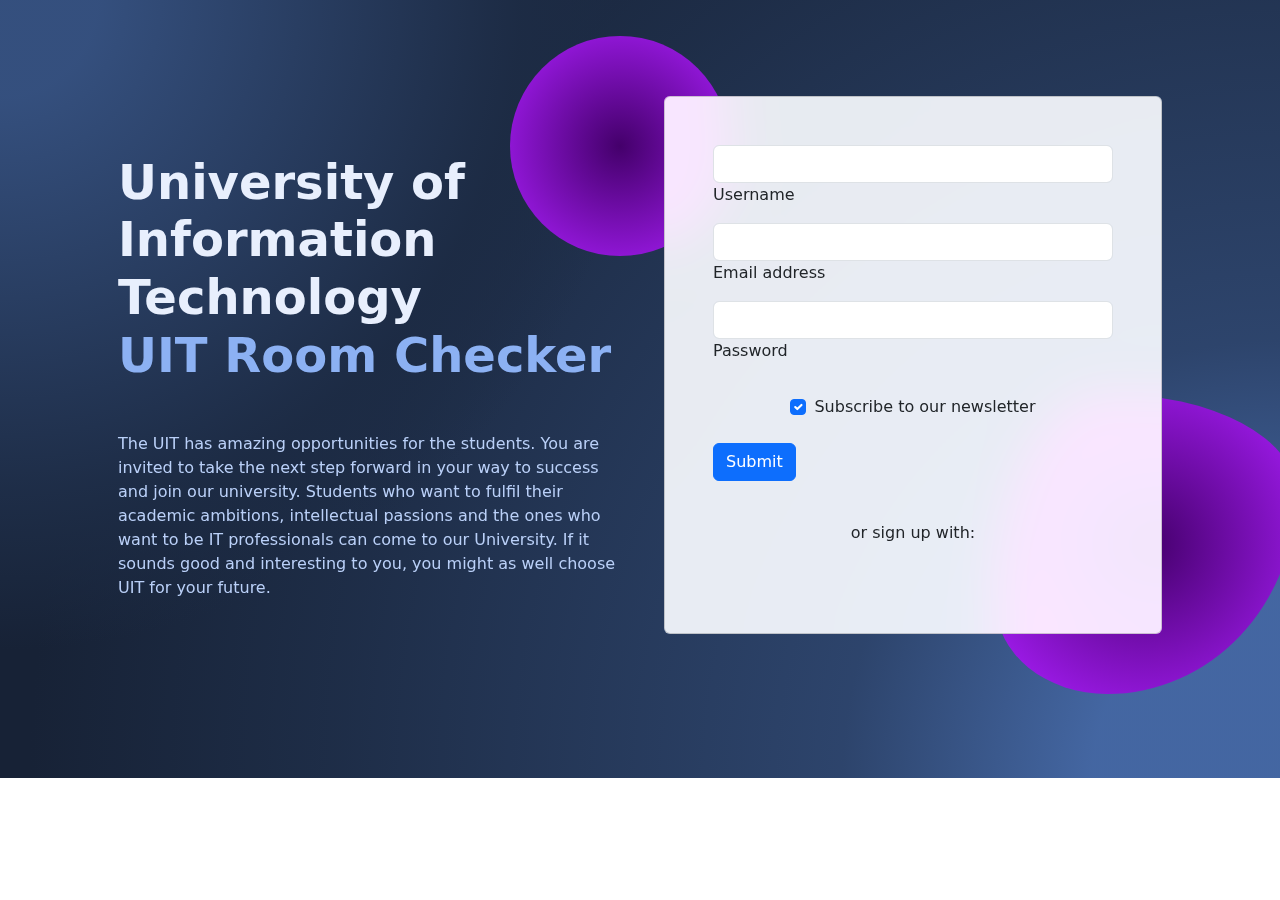
<file: flask/templates/index.html>
<html lang="en">
<head>
    <meta charset="UTF-8">
    <meta name="viewport" content="width=device-width, initial-scale=1.0">
    <meta http-equiv="X-UA-Compatible" content="ie=edge">
    <title>Document</title>
    <link href="https://cdn.jsdelivr.net/npm/bootstrap@5.3.3/dist/css/bootstrap.min.css" rel="stylesheet" integrity="sha384-QWTKZyjpPEjISv5WaRU9OFeRpok6YctnYmDr5pNlyT2bRjXh0JMhjY6hW+ALEwIH" crossorigin="anonymous">
    <!-- Font Awesome 6 CDN -->
    <link rel="stylesheet" href="https://cdnjs.cloudflare.com/ajax/libs/font-awesome/6.5.1/css/all.min.css" integrity="sha512-DTOQO9RWCH3ppGqcWaEA1BIZOC6xxalwEsw9c2QQeAIftl+Vegovlnee1c9QX4TctnWMn13TZye+giMm8e2LwA==" crossorigin="anonymous" referrerpolicy="no-referrer" />
    
    <style>
        body{
            width: 100%;
            height: 100%
        }
        .background-radial-gradient {
          background-color: hsl(218, 41%, 15%);
          background-image: radial-gradient(650px circle at 0% 0%, hsl(218, 41%, 35%) 15%, hsl(218, 41%, 30%) 35%, hsl(218, 41%, 20%) 75%, hsl(218, 41%, 19%) 80%, transparent 100%), radial-gradient(1250px circle at 100% 100%, hsl(218, 41%, 45%) 15%, hsl(218, 41%, 30%) 35%, hsl(218, 41%, 20%) 75%, hsl(218, 41%, 19%) 80%, transparent 100%);
        }

        #radius-shape-1 {
          height: 220px;
          width: 220px;
          top: -60px;
          left: -130px;
          background: radial-gradient(#44006b, #ad1fff);
          overflow: hidden;
        }

        #radius-shape-2 {
          border-radius: 38% 62% 63% 37% / 70% 33% 67% 30%;
          bottom: -60px;
          right: -110px;
          width: 300px;
          height: 300px;
          background: radial-gradient(#44006b, #ad1fff);
          overflow: hidden;
        }

        .bg-glass {
          background-color: hsla(0, 0%, 100%, 0.9) !important;
          backdrop-filter: saturate(200%) blur(25px);
        }
    </style>
</head>
<body>
    <!-- Section: Design Block -->
    <section class="background-radial-gradient overflow-hidden">
        <div class="container px-4 py-5 px-md-5 text-center text-lg-start my-5">
            <div class="row gx-lg-5 align-items-center mb-5">
                <div class="col-lg-6 mb-5 mb-lg-0" style="z-index: 10">
                    <h2 class="my-5 display-5 fw-bold ls-tight" style="color: hsl(218, 81%, 95%)">
                        University of Information Technology<br />
                        <span style="color: hsl(218, 81%, 75%)">UIT Room Checker</span>
                    </h2>
                    <p class="mb-4 opacity-70" style="color: hsl(218, 81%, 85%)">
                        The UIT has amazing opportunities for the students. You are invited to take the next step forward in your way to success and join our university. Students who want to fulfil their academic ambitions, intellectual passions and the ones who want to be IT professionals can come to our University. If it sounds good and interesting to you, you might as well choose UIT for your future.
                    </p>
                </div>

                <div class="col-lg-6 mb-5 mb-lg-0 position-relative">
                    <div id="radius-shape-1" class="position-absolute rounded-circle shadow-5-strong"></div>
                    <div id="radius-shape-2" class="position-absolute shadow-5-strong"></div>

                    <div class="card bg-glass">
                        <div class="card-body px-4 py-5 px-md-5">
                            <form action="{{ url_for('check') }}" method="GET">

                                <div data-mdb-input-init class="form-outline mxy-2">
                                    <input type="text" name="name" class="form-control" >
                                    <label class="form-label">Username</label>
                                </div>

                                <!-- Email input -->
                                <div data-mdb-input-init class="form-outline my-2">
                                    <input type="email" name="email" class="form-control" >
                                    <label class="form-label" for="form3Example3">Email address</label>
                                </div>

                                <!-- Password input -->
                                <div data-mdb-input-init class="form-outline mb-4">
                                    <input type="password" name="password" class="form-control" >
                                    <label class="form-label" for="form3Example4">Password</label>
                                    <div id="password-error" class="mt-2"></div>
                                </div>

                                <!-- Checkbox -->
                                <div class="form-check d-flex justify-content-center mb-4">
                                    <input class="form-check-input me-2" type="checkbox" value="" checked />
                                    <label class="form-check-label" for="form2Example33">
                                        Subscribe to our newsletter
                                    </label>
                                </div>

                                <!-- Submit button -->
                               
                                    <input type="submit" data-mdb-button-init data-mdb-ripple-init class="btn btn-primary btn-block mb-4">
                            
                            </form>

                            <!-- Register buttons -->
                            <div class="text-center">
                                <p>or sign up with:</p>
                                <button type="button" data-mdb-button-init data-mdb-ripple-init class="btn btn-link btn-floating mx-1">
                                    <i class="fab fa-facebook-f"></i>
                                </button>

                                <button type="button" data-mdb-button-init data-mdb-ripple-init class="btn btn-link btn-floating mx-1">
                                    <i class="fab fa-google"></i>
                                </button>

                                <button type="button" data-mdb-button-init data-mdb-ripple-init class="btn btn-link btn-floating mx-1">
                                    <i class="fab fa-twitter"></i>
                                </button>

                                <button type="button" data-mdb-button-init data-mdb-ripple-init class="btn btn-link btn-floating mx-1">
                                    <i class="fab fa-github"></i>
                                </button>
                            </div>
                        </div>
                    </div>
                </div>
            </div>
        </div>
    </section>
    <!-- Section: Design Block -->
</body>
<script>
    document.querySelector("form").addEventListener("submit", function(e) {
      const passwordInput = document.querySelector("input[name='password']");
      const password = passwordInput.value;
      const errorBox = document.getElementById("password-error");
  
      // Regex to check password contains at least one digit, and length between 6 and 15
      const passwordRegex = /^(?=.*\d)[A-Za-z\d]{6,15}$/;
  
      if (!passwordRegex.test(password)) {
        e.preventDefault(); // Prevent form submission
        errorBox.textContent = "Password must contain at least one digit, be between 6 and 15 characters long.";
        errorBox.style.color = "red";
        passwordInput.classList.add("is-invalid");
      } else {
        errorBox.textContent = "";
        passwordInput.classList.remove("is-invalid");
      }
    });
  </script>
</html>
</file>
